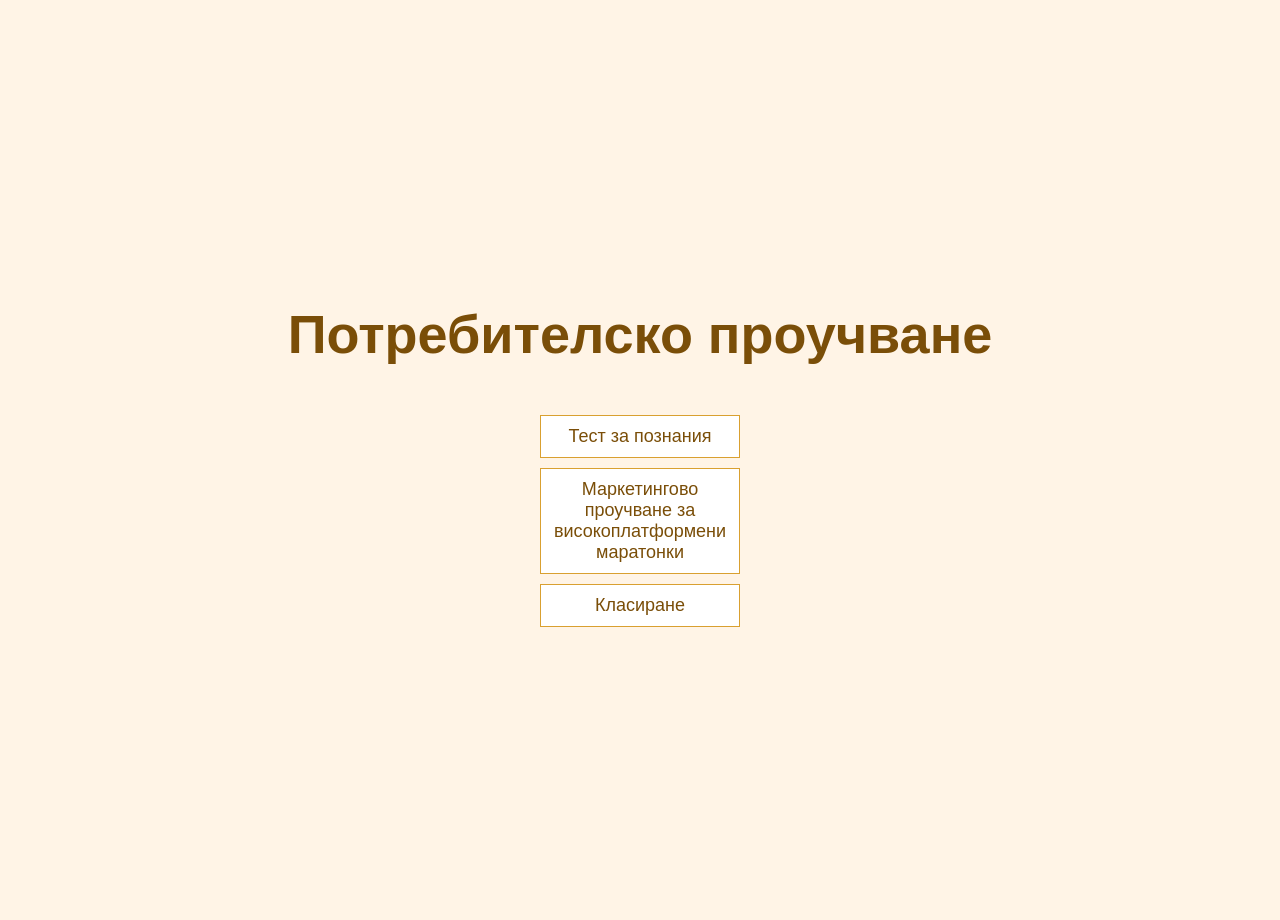
<file: index.html>
<!DOCTYPE html>
<html lang="bg">
<head>
    <meta charset="UTF-8">
    <meta name="viewport" content="width=device-width, initial-scale=1.0">
    <title>Survey spec: Tech Familiarity Survey</title>
    <link rel="stylesheet" href="app.css">
</head>
<body>
    <div id="pageLoader" class="coffee-loader" aria-busy="true" aria-label="Зареждане">
        <div class="cup">
            <div class="handle"></div>
        </div>
    </div>
    <div class="container">
        <div id="home" class="flex-center flex-column">
            <h1>Потребителско проучване</h1>
            <a href="game.html" class="btn">Тест за познания</a>
            <a href="tech-quiz.html" class="btn">Маркетингово проучване за високоплатформени маратонки</a>
            <a href="highscores.html" class="btn">Класиране</a>



        </div>
    </div>
    <script>
        document.addEventListener('DOMContentLoaded', function () {
            var el = document.getElementById('pageLoader');
            if (el) {
                el.classList.add('hidden');
                el.setAttribute('aria-busy', 'false');
            }
        });
    </script>
</body>
</html>
</file>
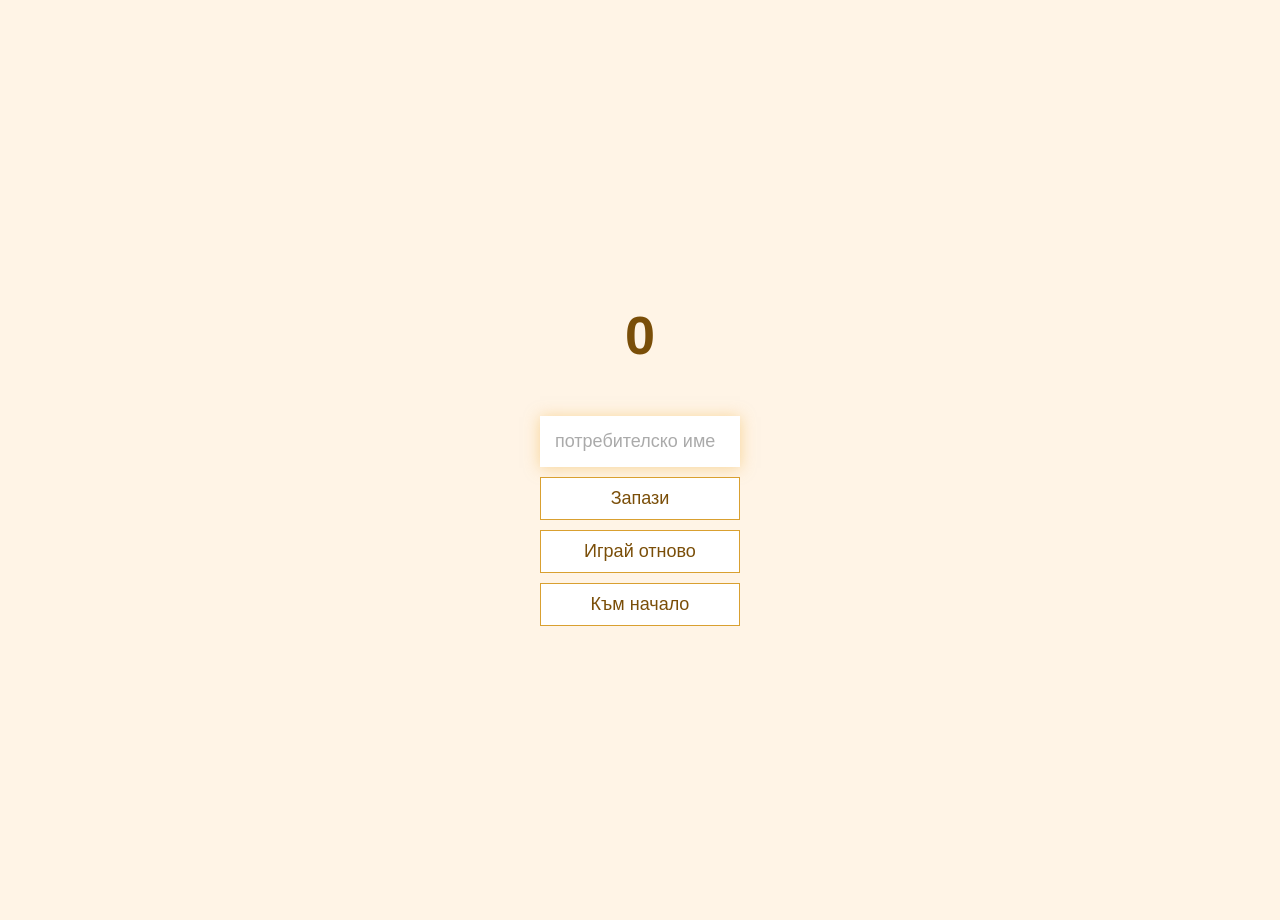
<file: end.html>
<!DOCTYPE html>
<html lang="bg">
  <head>
    <meta charset="UTF-8" />
    <meta name="viewport" content="width=device-width, initial-scale=1.0" />
    <meta http-equiv="X-UA-Compatible" content="ie=edge" />
    <title>Поздравления!</title>
    <link rel="stylesheet" href="app.css" />
  </head>
  <body>
    <div class="container">
      <div id="end" class="flex-center flex-column">
        <h1 id="finalScore"></h1>
        <form>
          <input
            type="text"
            name="username"
            id="username"
            placeholder="потребителско име"
          />
          <button
            type="submit"
            class="btn"
            id="saveScoreBtn"
            onclick="saveHighScore(event)"
            disabled
          >
            Запази
          </button>
        </form>
        <a class="btn" href="./game.html">Играй отново</a>
        <a class="btn" href="./index.html">Към начало</a>
      </div>
    </div>
    <script src="end.js"></script>
  </body>
</html>
</file>
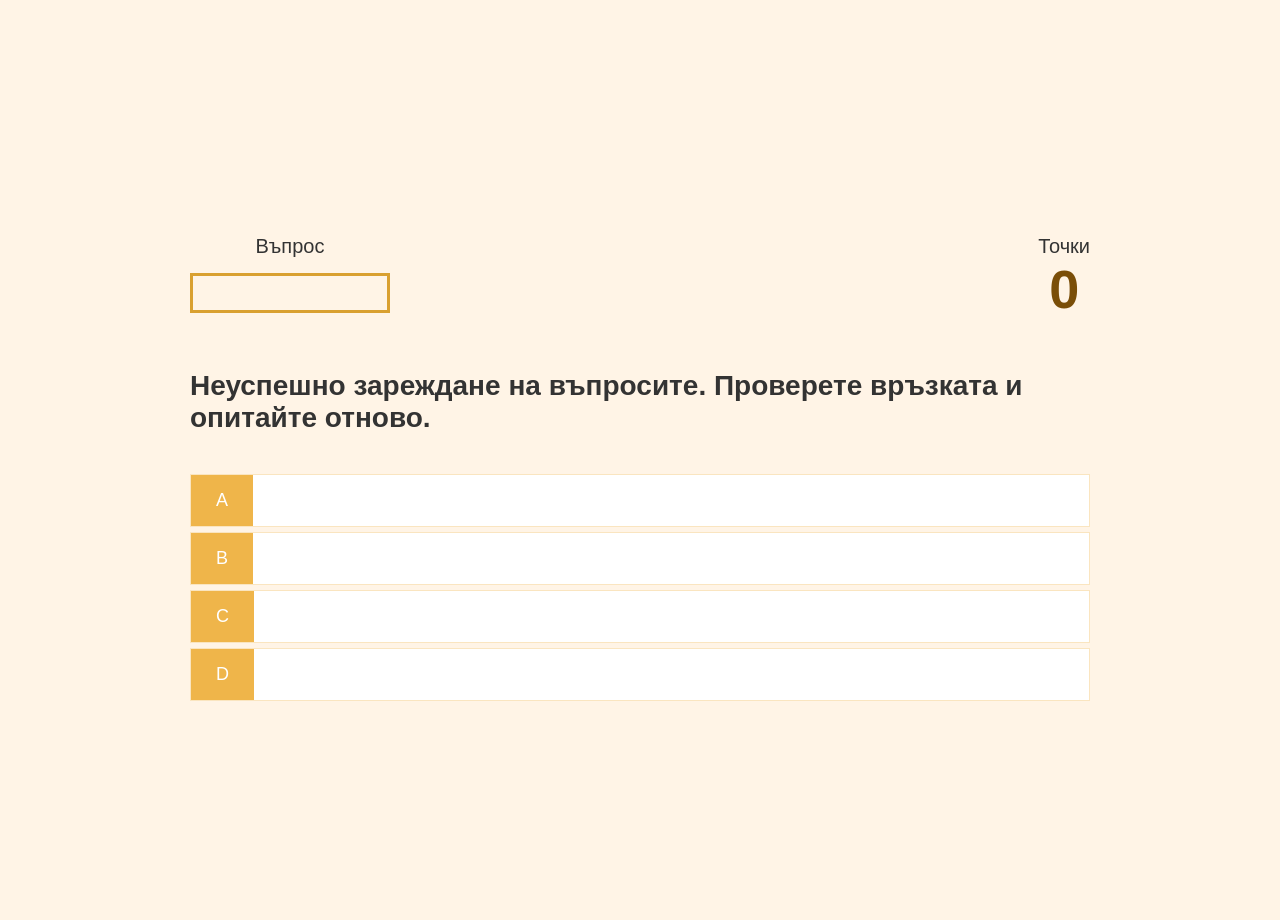
<file: game.html>
<!DOCTYPE html>
<html lang="bg">
  <head>
    <meta charset="UTF-8" />
    <meta name="viewport" content="width=device-width, initial-scale=1.0" />
    <meta http-equiv="X-UA-Compatible" content="ie=edge" />
    <title>Бърз тест - Игра</title>
    <link rel="stylesheet" href="app.css" />
    <link rel="stylesheet" href="game.css" />
  </head>
  <body>
    <div class="container">
      <div id="loader" class="coffee-loader" aria-busy="true" aria-label="Зареждане">
        <div class="cup">
          <div class="handle"></div>
        </div>
      </div>
      <div id="game" class="justify-center flex-column hidden">
        <div id="hud">
          <div id="hud-item">
            <p id="progressText" class="hud-prefix">
              Въпрос
            </p>
            <div id="progressBar">
              <div id="progressBarFull"></div>
            </div>
          </div>
          <div id="hud-item">
            <p class="hud-prefix">
              Точки
            </p>
            <h1 class="hud-main-text" id="score">
              0
            </h1>
          </div>
        </div>
        <h2 id="question"></h2>
        <div class="choice-container">
          <p class="choice-prefix">A</p>
          <p class="choice-text" data-number="1"></p>
        </div>
        <div class="choice-container">
          <p class="choice-prefix">B</p>
          <p class="choice-text" data-number="2"></p>
        </div>
        <div class="choice-container">
          <p class="choice-prefix">C</p>
          <p class="choice-text" data-number="3"></p>
        </div>
        <div class="choice-container">
          <p class="choice-prefix">D</p>
          <p class="choice-text" data-number="4"></p>
        </div>
      </div>
    </div>
    <script src="game.js"></script>
  </body>
</html>
</file>
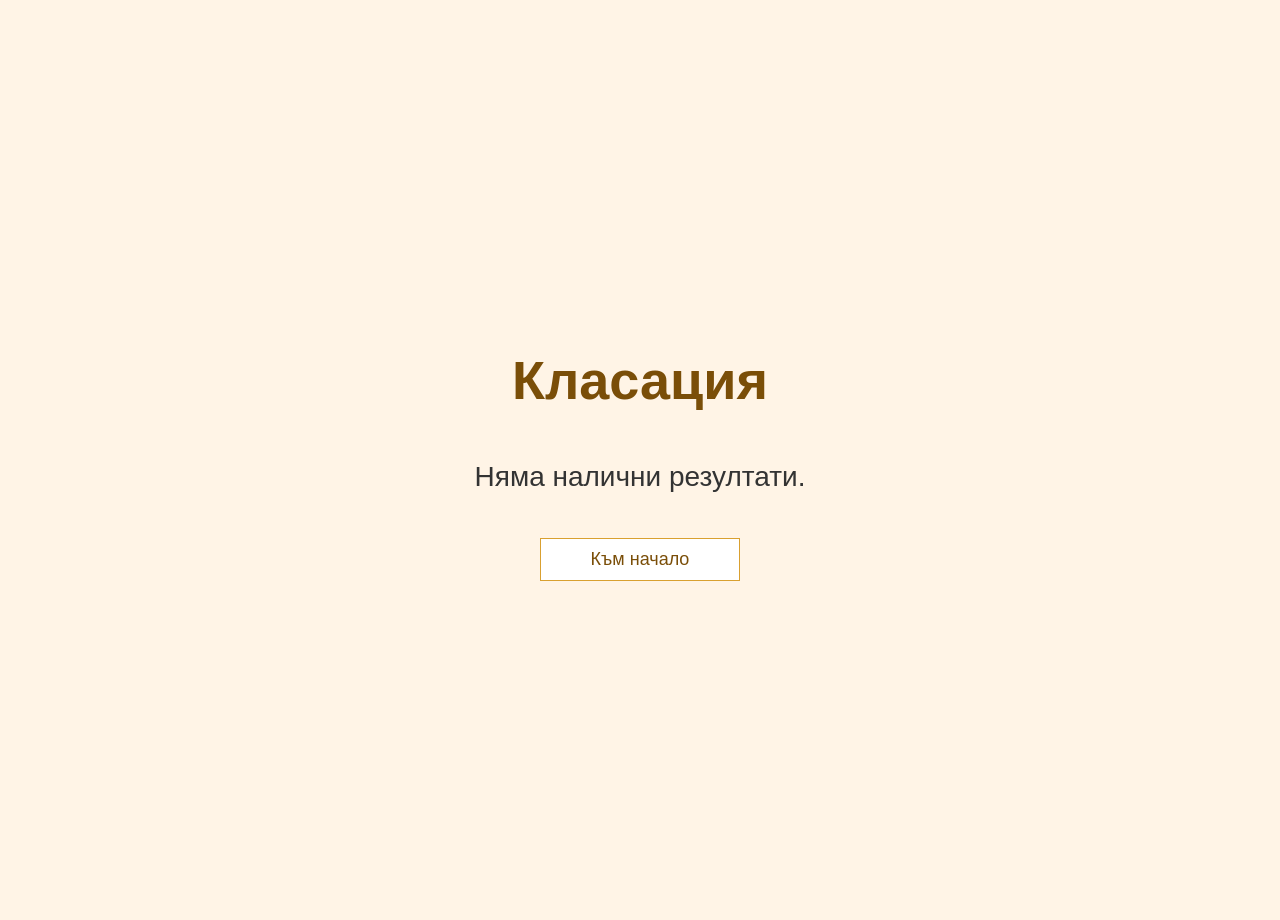
<file: highscores.html>
<!DOCTYPE html>
<html lang="bg">
  <head>
    <meta charset="UTF-8" />
    <meta name="viewport" content="width=device-width, initial-scale=1.0" />
    <meta http-equiv="X-UA-Compatible" content="ie=edge" />
    <title>Класация</title>
    <link rel="stylesheet" href="app.css" />
    <link rel="stylesheet" href="highscores.css" />
  </head>
  <body>
    <div id="pageLoader" class="coffee-loader" aria-busy="true" aria-label="Зареждане">
      <div class="cup">
        <div class="handle"></div>
      </div>
    </div>
    <div class="container">
      <div id="highScores" class="flex-center flex-column">
        <h1 id="finalScore">Класация</h1>
        <ul id="highScoresList"></ul>
        <a class="btn" href="./index.html">Към начало</a>
      </div>
    </div>
    <script src="highscores.js"></script>
  </body>
</html>
</file>
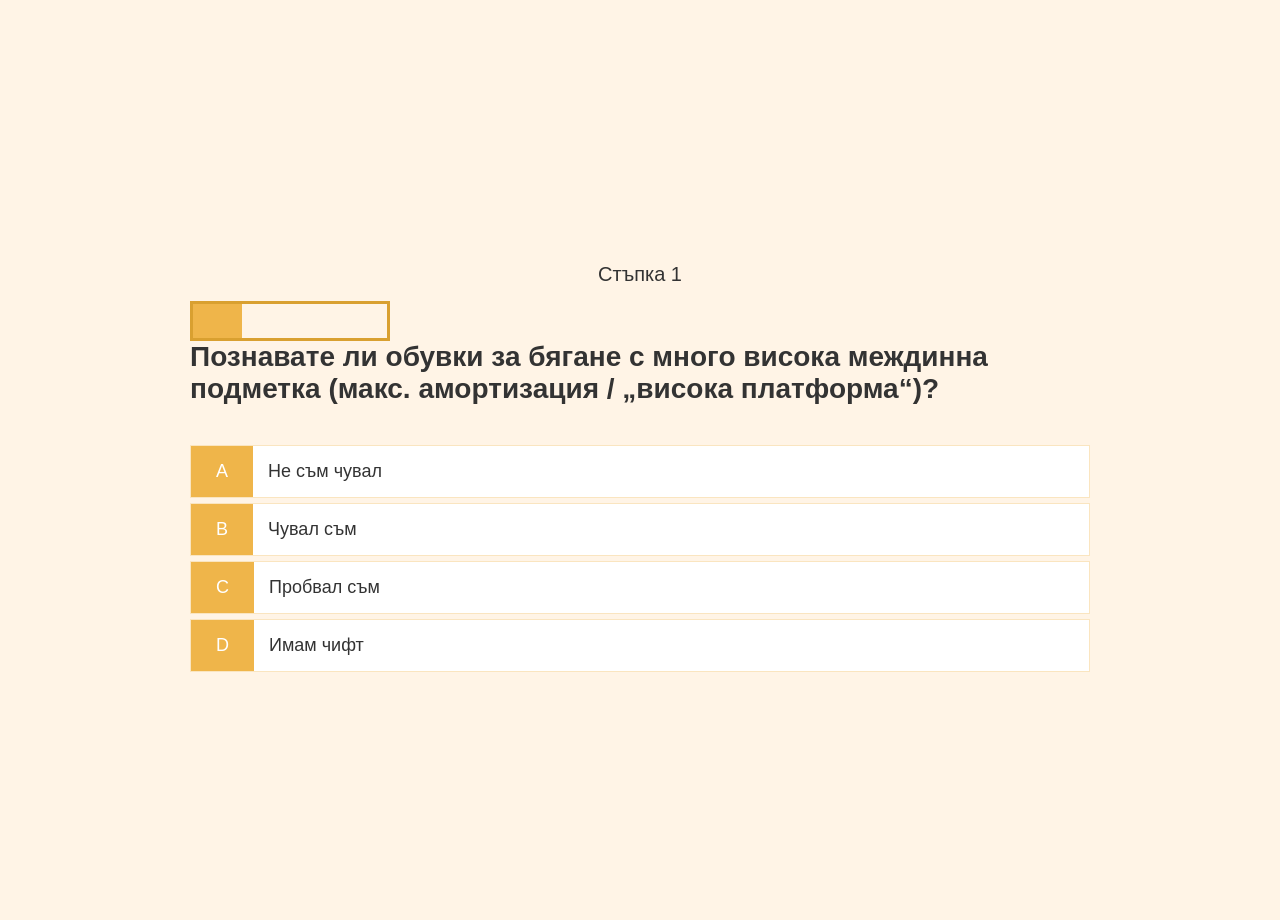
<file: tech-quiz.html>
<!DOCTYPE html>
<html lang="bg">
  <head>
    <meta charset="UTF-8" />
    <meta name="viewport" content="width=device-width, initial-scale=1.0" />
    <title>Маркетингово проучване за високоплатформени маратонки</title>
    <link rel="stylesheet" href="app.css" />
    <link rel="stylesheet" href="game.css" />
    <link rel="stylesheet" href="tech-quiz.css" />
  </head>
  <body>
    <div class="container">
      <div id="loader" class="coffee-loader" aria-busy="true" aria-label="Зареждане">
        <div class="cup">
          <div class="handle"></div>
        </div>
      </div>
      <div id="game" class="justify-center flex-column hidden">
        <div id="hud">
          <div id="hud-item">
            <p id="progressText" class="hud-prefix">Прогрес</p>
            <div id="progressBar">
              <div id="progressBarFull"></div>
            </div>
          </div>
        </div>
        <h2 id="question"></h2>
        <div id="dynamicArea" class="survey-dynamic" hidden></div>
        <div class="choice-container" data-choice-slot="0">
          <p class="choice-prefix">A</p>
          <p class="choice-text" data-index="0"></p>
        </div>
        <div class="choice-container" data-choice-slot="1">
          <p class="choice-prefix">B</p>
          <p class="choice-text" data-index="1"></p>
        </div>
        <div class="choice-container" data-choice-slot="2">
          <p class="choice-prefix">C</p>
          <p class="choice-text" data-index="2"></p>
        </div>
        <div class="choice-container" data-choice-slot="3">
          <p class="choice-prefix">D</p>
          <p class="choice-text" data-index="3"></p>
        </div>
        <p id="surveyError" class="survey-error" hidden></p>
        <a class="btn" href="./index.html" id="homeLink">Към начало</a>
      </div>
    </div>
    <script type="module" src="./tech-quiz.js"></script>
  </body>
</html>
</file>
<file: app.css>
:root {
  /* Палитра като при coffee loader: янтар + бяло + топъл фон */
  --color-primary: #efb54a;
  --color-primary-dark: #d9a030;
  --color-primary-deep: #7a4e08;
  --color-page-bg: #fff4e6;
  --color-surface: #ffffff;
  --shadow-primary: rgba(239, 181, 74, 0.5);
  --border-primary-soft: rgba(239, 181, 74, 0.35);

  background-color: var(--color-page-bg);
  font-size: 62.5%;
}

html {
  overflow-x: hidden;
}

* {
  box-sizing: border-box;
  font-family: Arial, Helvetica, sans-serif;
  margin: 0;
  padding: 0;
  color: #333;
}
#question {
  font-size: 2.8rem;
  max-width: 100%;
  word-wrap: break-word;
  overflow-wrap: anywhere;
}

h1,
h2,
h3,
h4 {
  margin-bottom: 1rem;
}

h1 {
  font-size: 5.4rem;
  color: var(--color-primary-deep);
  margin-bottom: 5rem;
}

h1 > span {
  font-size: 2.4rem;
  font-weight: 500;
}

h2 {
  font-size: 4.2rem;
  margin-bottom: 4rem;
  font-weight: 700;
}

h3 {
  font-size: 2.8rem;
  font-weight: 500;
}

/* UTILITIES */

.container {
  width: 100%;
  max-width: 90rem;
  min-height: 100vh;
  min-height: 100dvh;
  display: flex;
  justify-content: center;
  align-items: center;
  margin: 2rem auto 0;
  box-sizing: border-box;
}

.container > * {
  width: 100%;
}

.flex-column {
  display: flex;
  flex-direction: column;
}

.flex-center {
  justify-content: center;
  align-items: center;
}

.justify-center {
  justify-content: center;
}

.text-center {
  text-align: center;
}

.hidden {
  display: none;
}

/* Coffee cup loader — index, game, tech-quiz */
.coffee-loader {
  position: fixed;
  inset: 0;
  z-index: 1000;
  display: flex;
  justify-content: center;
  align-items: center;
  margin: 0;
  width: auto;
  max-width: none;
  height: auto;
  min-height: 100dvh;
  border: none;
  border-radius: 0;
  background-color: var(--color-primary);
}

.coffee-loader.hidden {
  display: none !important;
}

.coffee-loader .cup {
  position: relative;
  top: auto;
  left: auto;
  height: 140px;
  width: 180px;
  border: 6px solid var(--color-primary);
  border-radius: 0 0 70px 70px;
  background-image: url(./coffee.png);
  box-shadow: 0 0 0 6px white;
  background-repeat: repeat-x;
  background-position: 0 140px;
  animation: coffee-cup-fill 2.5s infinite;
}

.coffee-loader .handle {
  height: 70px;
  width: 40px;
  background-color: transparent;
  border: 6px solid white;
  position: absolute;
  top: 2px;
  left: 186px;
  border-radius: 0 25px 80px 0;
}

@keyframes coffee-cup-fill {
  0% {
    background-position: 0 140px;
  }
  20% {
    background-position: -450px 100px;
  }
  40% {
    background-position: -900px 50px;
  }
  80% {
    background-position: -1350px -40px;
  }
  100% {
    background-position: 0 140px;
  }
}

/* BUTTONS */
.btn {
  font-size: 1.8rem;
  padding: 1rem 0;
  width: 20rem;
  text-align: center;
  border: 0.1rem solid var(--color-primary-dark);
  margin-bottom: 1rem;
  text-decoration: none;
  color: var(--color-primary-deep);
  background-color: var(--color-surface);
}

.btn:hover {
  cursor: pointer;
  box-shadow: 0 0.4rem 1.4rem 0 var(--shadow-primary);
  transform: translateY(-0.1rem);
  transition: transform 150ms;
}

.btn[disabled]:hover {
  cursor: not-allowed;
  box-shadow: none;
  transform: none;
}

/* FORMS */
form {
  width: 100%;
  display: flex;
  flex-direction: column;
  align-items: center;
}

input {
  margin-bottom: 1rem;
  width: 20rem;
  padding: 1.5rem;
  font-size: 1.8rem;
  border: none;
  box-shadow: 0 0.1rem 1.4rem 0 var(--shadow-primary);
}

input::placeholder {
  color: #aaa;
}

/* MOBILE */
@media (max-width: 768px) {
  .container {
    padding-inline: 1.6rem;
    padding-block: 2rem;
    align-items: flex-start;
    height: auto;
  }

  h1 {
    font-size: 3.6rem;
    margin-bottom: 3rem;
  }

  h2 {
    font-size: 2.4rem;
    margin-bottom: 2rem;
    line-height: 1.25;
  }

  #question {
    font-size: 2.2rem;
    line-height: 1.3;
  }

  .btn {
    width: 100%;
    max-width: 28rem;
    box-sizing: border-box;
  }

  input {
    width: 100%;
    max-width: 28rem;
    box-sizing: border-box;
  }
}
</file>
<file: game.css>
.choice-container {
  display: flex;
  margin-bottom: 0.5rem;
  width: 100%;
  max-width: 100%;
  min-width: 0;
  font-size: 1.8rem;
  border: 0.1rem solid var(--border-primary-soft);
  background-color: var(--color-surface);
  box-sizing: border-box;
}

.choice-container:hover {
  cursor: pointer;
  box-shadow: 0 0.4rem 1.4rem 0 var(--shadow-primary);
  transform: translateY(-0.1rem);
  transition: transform 150ms;
}

.choice-prefix {
  padding: 1.5rem 2.5rem;
  background-color: var(--color-primary);
  color: var(--color-surface);
}

.choice-text {
  padding: 1.5rem;
  width: 100%;
  min-width: 0;
  word-wrap: break-word;
  overflow-wrap: anywhere;
}

.correct {
  background-color: #28a745;
}

.incorrect {
  background-color: #dc3545;
}

/* HUD */

#hud {
  display: flex;
  justify-content: space-between;
}

.hud-prefix {
  text-align: center;
  font-size: 2rem;
}

.hud-main-text {
  text-align: center;
}

#progressBar {
  width: 20rem;
  height: 4rem;
  border: 0.3rem solid var(--color-primary-dark);
  margin-top: 1.5rem;
}

#progressBarFull {
  height: 3.4rem;
  background-color: var(--color-primary);
  width: 0%;
}

/* Loader: .coffee-loader в app.css */

@media (max-width: 768px) {
  .choice-prefix {
    padding: 1.2rem 1.4rem;
    flex-shrink: 0;
  }

  .choice-text {
    padding: 1.2rem 1rem;
    font-size: 1.6rem;
  }

  .choice-container {
    font-size: 1.6rem;
  }

  #progressBar {
    width: 100%;
    max-width: 100%;
    box-sizing: border-box;
  }

  .hud-prefix {
    font-size: 1.6rem;
  }
}
</file>
<file: highscores.css>
#highScoresList {
  list-style: none;
  padding-left: 0;
  margin-bottom: 4rem;
}

.high-score {
  font-size: 2.8rem;
  margin-bottom: 0.5rem;
}

.high-score-current {
  display: block;
  background-color: #28a745;
  color: #fff;
  border-radius: 0.4rem;
  padding: 0.5rem 0.8rem;
}

.high-score:hover {
  transform: scale(1.025);
}
</file>
<file: tech-quiz.css>
/* Допълнения само за анкетата — не дублираме глобалните reset-и от app.css */
/* Loader: .coffee-loader в app.css */

#game {
  width: 100%;
  min-width: 0;
  max-width: 100%;
}

#hud {
  justify-content: flex-start;
  width: 100%;
  min-width: 0;
}

#hud-item {
  width: 100%;
  min-width: 0;
}

.survey-dynamic {
  width: 100%;
  margin-bottom: 1rem;
}

/* Само текст/число — НЕ radio/checkbox (иначе кръгът се разтяга на цяла ширина) */
.survey-dynamic input[type='text'],
.survey-dynamic input[type='number'] {
  width: 100%;
  max-width: 28rem;
  margin-bottom: 1rem;
}

.survey-dynamic input[type='radio'],
.survey-dynamic input[type='checkbox'] {
  width: auto;
  max-width: none;
  margin: 0;
  padding: 0;
  box-shadow: none;
  accent-color: var(--color-primary-dark);
  flex-shrink: 0;
}

.survey-error {
  color: #c82333;
  font-size: 180%;
  margin-bottom: 1rem;
  text-align: center;
}

.choice-container[hidden] {
  display: none !important;
}

.survey-multi-row,
.survey-radio-row {
  display: flex;
  align-items: flex-start;
  gap: 1rem;
  width: 100%;
  max-width: 100%;
  box-sizing: border-box;
  margin-bottom: 0.5rem;
  font-size: 1.8rem;
  padding: 1.2rem 1rem;
  border: 0.1rem solid var(--border-primary-soft);
  background-color: var(--color-surface);
}

.survey-radio-row {
  cursor: pointer;
}

.survey-radio-row input[type='radio'],
.survey-multi-row input[type='checkbox'] {
  width: 2rem;
  height: 2rem;
  min-width: 2rem;
  margin-top: 0.2rem;
}

.survey-multi-row--selected {
  background-color: rgba(239, 181, 74, 0.15);
  border-color: var(--color-primary-dark);
}

.survey-radio-text {
  flex: 1;
  min-width: 0;
  line-height: 1.35;
  word-wrap: break-word;
  overflow-wrap: anywhere;
}

.survey-multi-row label {
  cursor: pointer;
  flex: 1;
  min-width: 0;
  line-height: 1.35;
  word-wrap: break-word;
  overflow-wrap: anywhere;
}

@media (max-width: 768px) {
  .survey-multi-row,
  .survey-radio-row {
    font-size: 1.6rem;
    gap: 0.85rem;
    padding: 1rem 0.85rem;
  }

  .survey-radio-row input[type='radio'],
  .survey-multi-row input[type='checkbox'] {
    width: 1.85rem;
    height: 1.85rem;
    min-width: 1.85rem;
  }

  .survey-error {
    font-size: 1.6rem;
    line-height: 1.35;
  }

  .survey-dynamic .btn {
    width: 100%;
    max-width: 100%;
  }
}
</file>
